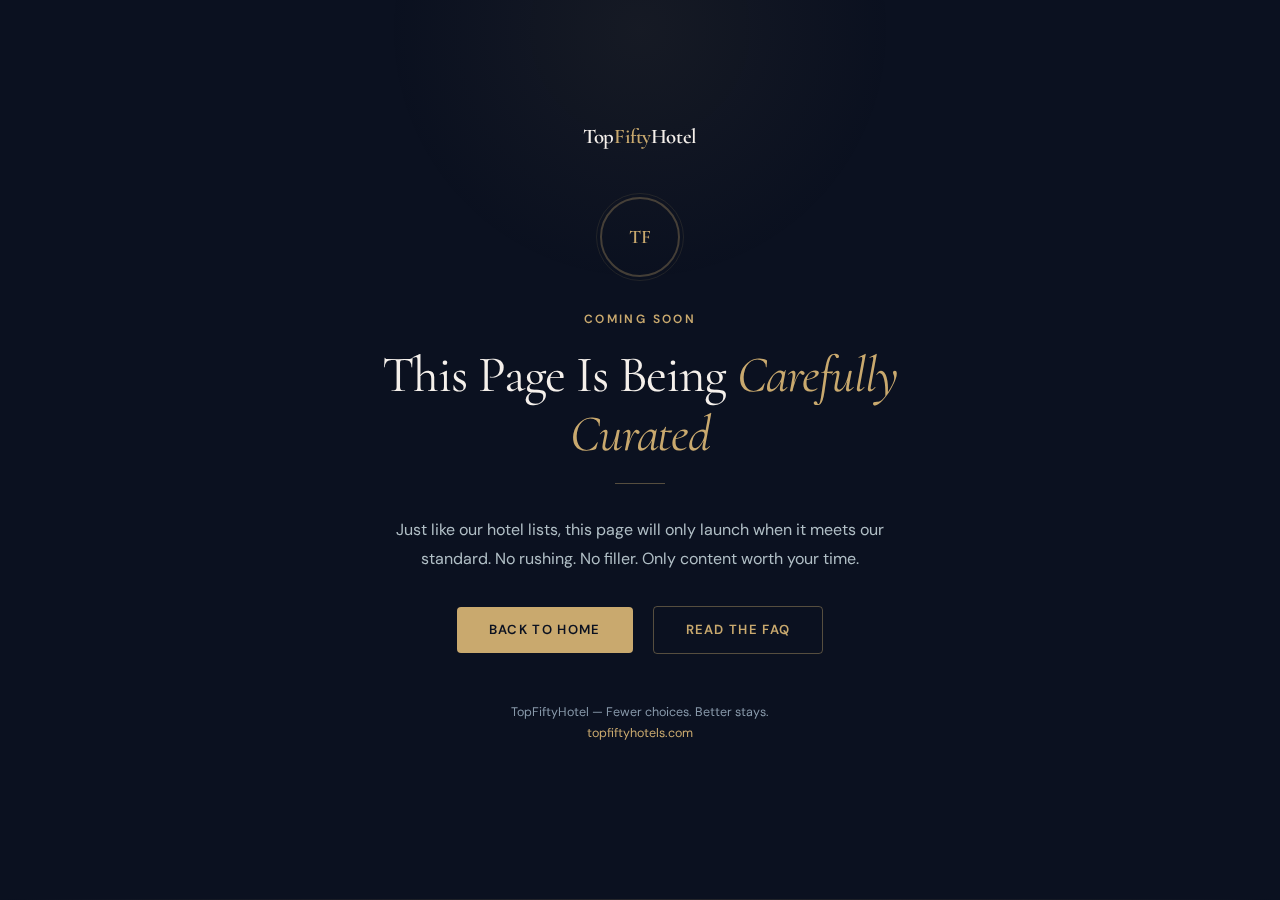
<file: coming-soon.html>
<!DOCTYPE html>
<html lang="en">
<head>
  <meta charset="UTF-8">
  <meta name="viewport" content="width=device-width, initial-scale=1.0">
  <meta http-equiv="X-UA-Compatible" content="IE=edge">

  <title>Coming Soon — TopFiftyHotel</title>
  <meta name="description" content="This page is coming soon. TopFiftyHotel is building the definitive ranking of the 50 best hotels in the world.">
  <meta name="robots" content="noindex, nofollow">
  <link rel="canonical" href="https://topfiftyhotels.com/coming-soon">

  <!-- Favicon -->
  <link rel="icon" type="image/svg+xml" href="data:image/svg+xml,<svg xmlns='http://www.w3.org/2000/svg' viewBox='0 0 100 100'><text y='.9em' font-size='90'>★</text></svg>">

  <!-- Fonts -->
  <link rel="preconnect" href="https://fonts.googleapis.com">
  <link rel="preconnect" href="https://fonts.gstatic.com" crossorigin>
  <link href="https://fonts.googleapis.com/css2?family=Cormorant+Garamond:ital,wght@0,400;0,500;0,600;1,400;1,500&family=DM+Sans:wght@400;500;600;700&display=swap" rel="stylesheet">

  <style>
    *, *::before, *::after {
      box-sizing: border-box;
      margin: 0;
      padding: 0;
    }

    :root {
      --color-midnight: #0b1120;
      --color-navy: #121a2f;
      --color-gold: #c9a96e;
      --color-gold-light: #d4bc8a;
      --color-ivory: #f5f0eb;
      --color-silver: #b0bec5;
      --color-muted: #8899aa;
      --font-serif: 'Cormorant Garamond', 'Georgia', serif;
      --font-sans: 'DM Sans', 'Helvetica Neue', Arial, sans-serif;
    }

    html {
      font-size: 16px;
      -webkit-text-size-adjust: 100%;
      text-size-adjust: 100%;
    }

    body {
      font-family: var(--font-sans);
      background-color: var(--color-midnight);
      color: var(--color-ivory);
      min-height: 100vh;
      min-height: 100svh;
      display: flex;
      flex-direction: column;
      align-items: center;
      justify-content: center;
      text-align: center;
      padding: 2rem;
      -webkit-font-smoothing: antialiased;
      -moz-osx-font-smoothing: grayscale;
      overflow-x: hidden;
    }

    /* Background glow */
    body::before {
      content: '';
      position: fixed;
      top: -30%;
      left: 50%;
      transform: translateX(-50%);
      width: 600px;
      height: 600px;
      background: radial-gradient(circle, rgba(201, 169, 110, 0.06) 0%, transparent 60%);
      pointer-events: none;
      z-index: 0;
    }

    .coming-soon {
      position: relative;
      z-index: 1;
      max-width: 560px;
      animation: fadeIn 1s ease-out;
    }

    @keyframes fadeIn {
      from { opacity: 0; transform: translateY(20px); }
      to { opacity: 1; transform: translateY(0); }
    }

    .logo {
      font-family: var(--font-serif);
      font-size: 1.3rem;
      font-weight: 600;
      color: var(--color-ivory);
      letter-spacing: -0.02em;
      margin-bottom: 3rem;
      display: block;
      text-decoration: none;
      transition: opacity 0.2s;
    }

    .logo:hover {
      opacity: 0.8;
    }

    .logo span {
      color: var(--color-gold);
    }

    .seal {
      width: 80px;
      height: 80px;
      margin: 0 auto 2rem;
      display: flex;
      align-items: center;
      justify-content: center;
      border: 2px solid rgba(201, 169, 110, 0.3);
      border-radius: 50%;
      position: relative;
    }

    .seal::before {
      content: '';
      position: absolute;
      inset: -6px;
      border: 1px solid rgba(201, 169, 110, 0.12);
      border-radius: 50%;
    }

    .seal__text {
      font-family: var(--font-serif);
      font-size: 1.2rem;
      font-weight: 600;
      color: var(--color-gold);
    }

    .subtitle {
      font-size: 0.75rem;
      font-weight: 600;
      letter-spacing: 0.2em;
      text-transform: uppercase;
      color: var(--color-gold);
      margin-bottom: 1rem;
    }

    h1 {
      font-family: var(--font-serif);
      font-size: clamp(2rem, 4vw, 3.2rem);
      font-weight: 400;
      line-height: 1.15;
      letter-spacing: -0.02em;
      margin-bottom: 1.2rem;
    }

    h1 em {
      font-style: italic;
      color: var(--color-gold);
    }

    p {
      font-size: 1rem;
      line-height: 1.8;
      color: var(--color-silver);
      margin-bottom: 2rem;
    }

    .divider {
      width: 50px;
      height: 1px;
      background: var(--color-gold);
      opacity: 0.4;
      margin: 0 auto 2rem;
    }

    .btn {
      display: inline-flex;
      align-items: center;
      gap: 0.5rem;
      font-family: var(--font-sans);
      font-size: 0.82rem;
      font-weight: 600;
      letter-spacing: 0.1em;
      text-transform: uppercase;
      padding: 0.9rem 2rem;
      border-radius: 4px;
      text-decoration: none;
      transition: all 0.2s cubic-bezier(0.25, 0.46, 0.45, 0.94);
      cursor: pointer;
    }

    .btn--primary {
      background-color: var(--color-gold);
      color: var(--color-midnight);
    }

    .btn--primary:hover {
      background-color: var(--color-gold-light);
      transform: translateY(-2px);
      box-shadow: 0 4px 24px rgba(201, 169, 110, 0.15);
    }

    .btn--outline {
      border: 1px solid rgba(201, 169, 110, 0.4);
      color: var(--color-gold);
      background: transparent;
      margin-left: 0.5rem;
    }

    .btn--outline:hover {
      border-color: var(--color-gold);
      background-color: rgba(201, 169, 110, 0.06);
      transform: translateY(-2px);
    }

    .actions {
      display: flex;
      flex-direction: column;
      align-items: center;
      gap: 0.75rem;
    }

    @media (min-width: 480px) {
      .actions {
        flex-direction: row;
        justify-content: center;
      }
    }

    .note {
      margin-top: 3rem;
      font-size: 0.78rem;
      color: var(--color-muted);
      line-height: 1.7;
    }

    .note a {
      color: var(--color-gold);
      text-decoration: none;
      transition: color 0.2s;
    }

    .note a:hover {
      color: var(--color-gold-light);
    }

    /* Ambient animation */
    .ambient {
      position: fixed;
      bottom: 0;
      left: 0;
      right: 0;
      height: 1px;
      background: linear-gradient(90deg, transparent, var(--color-gold), transparent);
      opacity: 0.15;
      animation: shimmer 4s ease-in-out infinite;
    }

    @keyframes shimmer {
      0%, 100% { opacity: 0.05; }
      50% { opacity: 0.2; }
    }
  </style>
</head>
<body>

  <div class="coming-soon">
    <a href="/" class="logo">Top<span>Fifty</span>Hotel</a>

    <div class="seal">
      <span class="seal__text">TF</span>
    </div>

    <p class="subtitle">Coming Soon</p>
    <h1>This Page Is Being <em>Carefully Curated</em></h1>
    <div class="divider"></div>
    <p>
      Just like our hotel lists, this page will only launch when it meets our standard. No rushing. No filler. Only content worth your time.
    </p>

    <div class="actions">
      <a href="/" class="btn btn--primary">
        Back to Home
      </a>
      <a href="/#faq" class="btn btn--outline">
        Read the FAQ
      </a>
    </div>

    <p class="note">
      TopFiftyHotel — Fewer choices. Better stays.<br>
      <a href="/">topfiftyhotels.com</a>
    </p>
  </div>

  <div class="ambient"></div>

</body>
</html>
</file>
